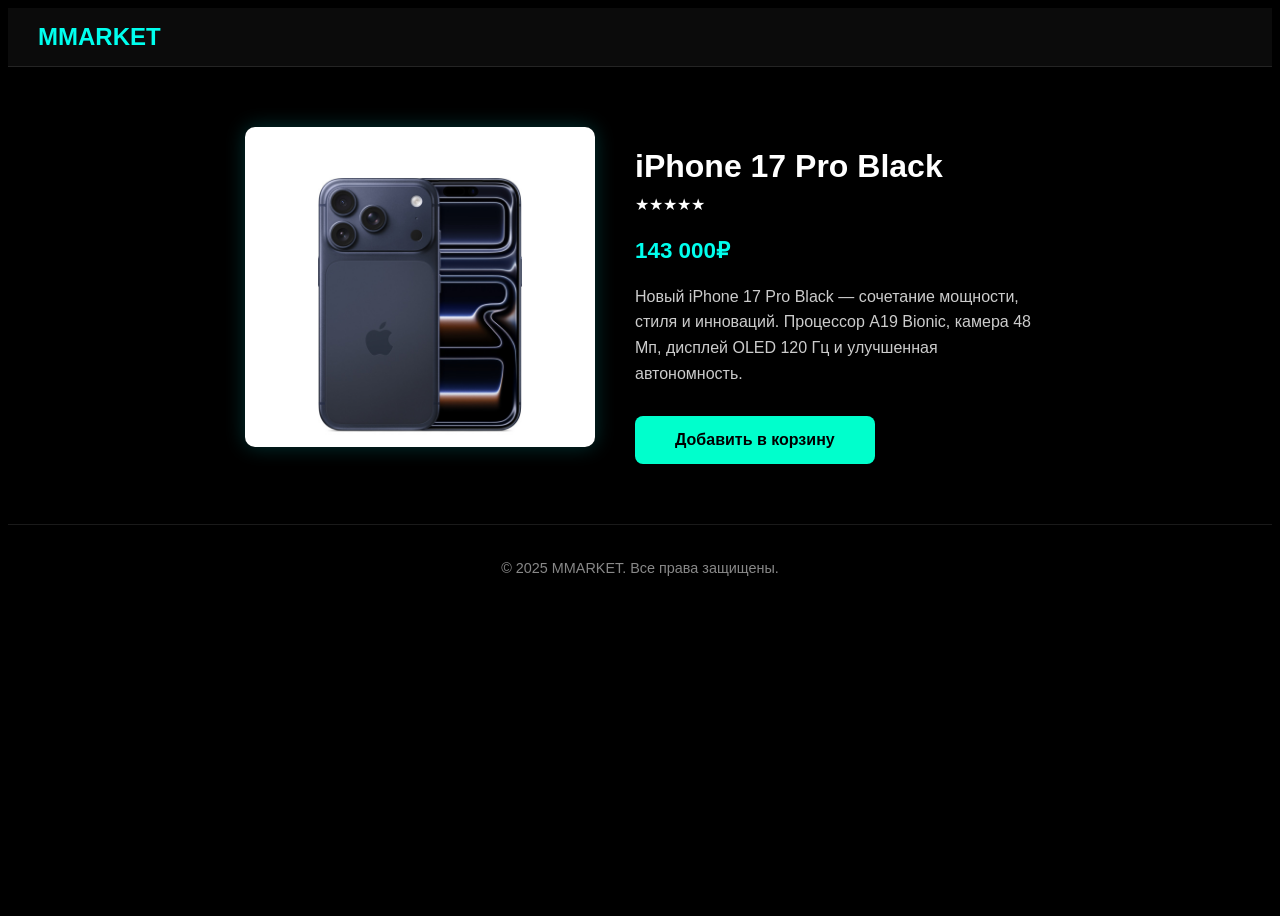
<file: product.html>
<!DOCTYPE html>
<html lang="en">
<head>
    <meta charset="UTF-8">
    <meta name="viewport" content="width=device-width, initial-scale=1.0">
  <title>iPhone 17 Pro Black — MMARKET</title>
  <link rel="stylesheet" href="style.css">
</head>
<body class="product-page">

  <header class="header">
    <a href="index.html" class="logo">MMARKET</a>
  </header>

  <main class="product-container">
    <div class="product-image">
      <img src="img/iphone-17pro-black.jpg" alt="iPhone 17 Pro Black">
    </div>

    <div class="product-details">
      <h1>iPhone 17 Pro Black</h1>
      <div class="rating">★★★★★</div>
      <p class="price">143 000₽</p>

      <p class="description">
        Новый iPhone 17 Pro Black — сочетание мощности, стиля и инноваций.
        Процессор A19 Bionic, камера 48 Мп, дисплей OLED 120 Гц и улучшенная автономность.
      </p>

      <button class="buy-btn">Добавить в корзину</button>
    </div>
  </main>

  <footer class="footer">
    <p>© 2025 MMARKET. Все права защищены.</p>
  </footer>

</body>
</html>
</file>
<file: style.css>
/* === СТРАНИЦА ТОВАРА === */
.product-page {
  background-color: #000;
  color: #fff;
  font-family: Arial, sans-serif;
  min-height: 100vh;
}

.header {
  background: #0b0b0b;
  padding: 15px 30px;
  display: flex;
  align-items: center;
  justify-content: space-between;
  border-bottom: 1px solid rgba(255,255,255,0.1);
}

.logo {
  color: #00ffee;
  font-size: 1.5rem;
  text-decoration: none;
  font-weight: bold;
  transition: 0.3s;
}

.logo:hover {
  color: #00ccaa;
}

.product-container {
  display: flex;
  justify-content: center;
  align-items: flex-start;
  flex-wrap: wrap;
  gap: 40px;
  padding: 60px 20px;
}

.product-image img {
  width: 350px;
  border-radius: 10px;
  box-shadow: 0 0 20px rgba(0,255,255,0.2);
}

.product-details {
  max-width: 400px;
}

.product-details h1 {
  font-size: 2rem;
  margin-bottom: 10px;
}

.price {
  color: #00ffee;
  font-weight: bold;
  font-size: 1.4rem;
  margin-bottom: 20px;
}

.description {
  color: #ccc;
  font-size: 1rem;
  line-height: 1.6;
  margin-bottom: 30px;
}

.buy-btn {
  background: #00ffcc;
  color: #000;
  border: none;
  padding: 15px 40px;
  font-size: 1rem;
  font-weight: bold;
  border-radius: 8px;
  cursor: pointer;
  transition: 0.3s;
}

.buy-btn:hover {
  background: #00ffee;
  box-shadow: 0 0 15px rgba(0,255,255,0.5);
}

.buy-btn:active {
  transform: scale(0.95);
  background: #00ccaa;
}

.footer {
  text-align: center;
  padding: 20px;
  border-top: 1px solid rgba(255,255,255,0.1);
  color: #888;
  font-size: 0.9rem;
}

/* === АДАПТАЦИЯ === */
@media (max-width: 768px) {
  .product-container {
    flex-direction: column;
    align-items: center;
  }

  .product-image img {
    width: 90%;
  }

  .product-details {
    text-align: center;
  }
}
</file>
